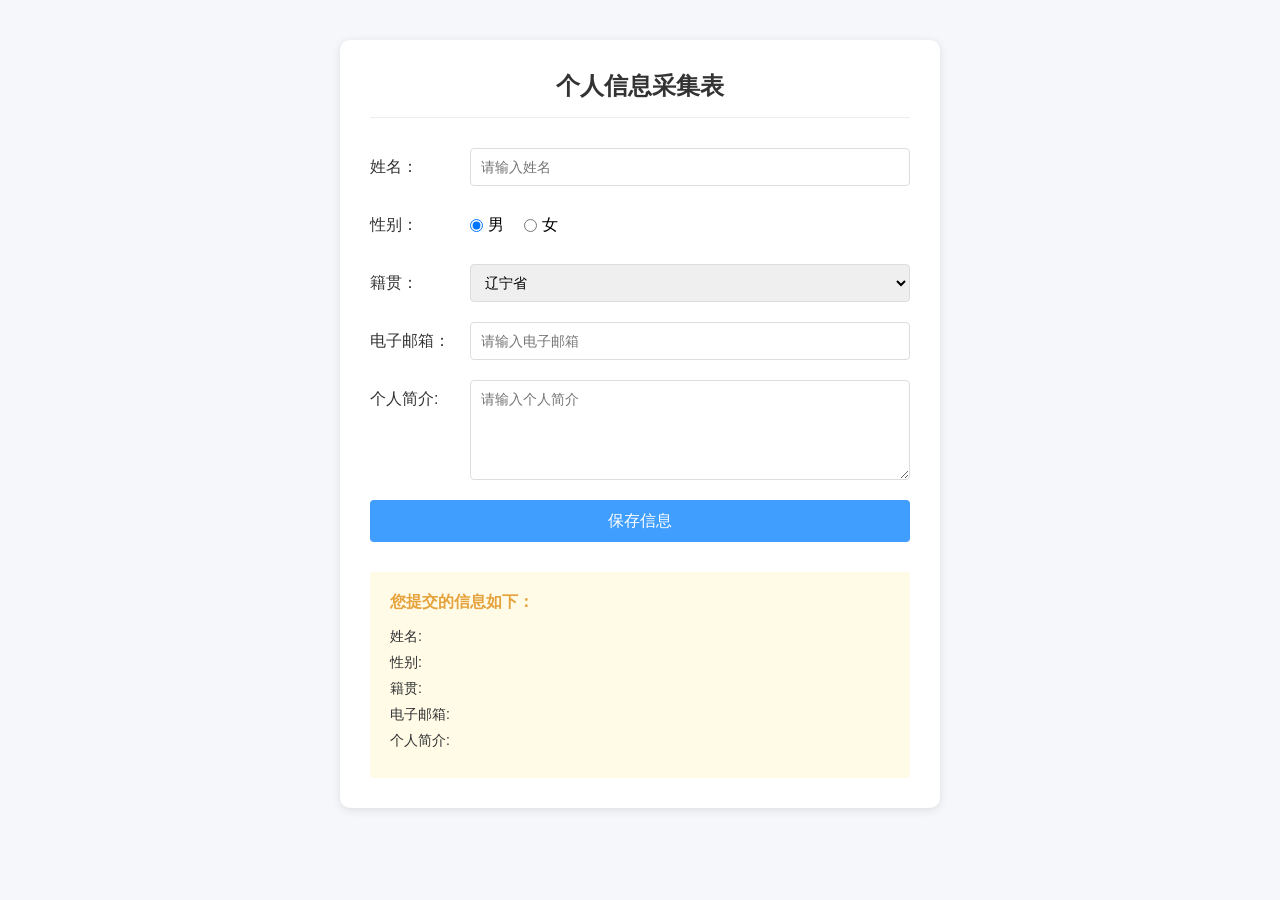
<file: index.html>
<!DOCTYPE html>
<html>
	<head>
		<meta charset="utf-8">
		<title></title>
		<link rel="stylesheet" href="css6.css">
		
	</head>
	<body>
		<div class="container">
			<h2>个人信息采集表</h2>
			<form id="infoForm">
				<div class="form-item">
					<label class="form-label">姓名：</label>
					<input type="text" class="form-input" id="name" placeholder="请输入姓名">
					<span class="error-tip" id="nameTip">姓名不能为空</span>
				</div>
				<div class="form-item">
					<label class="form-label">性别：</label>
					<div class="radio-group">
						<label class="radio-item">
							<input type="radio" name="gender" value="男" checked>男
						</label>
						<label class="radio-item">
							<input type="radio" name="gender" value="女" >女
						</label>
					</div>
				</div>
				<div class="form-item">
					<label class="form-label">籍贯：</label>
					<select class="form-input" id="hometown">
						<option value="辽宁省">辽宁省</option>
						<option value="黑龙江省">黑龙江省</option>
						<option value="吉林省">吉林省</option>
						<option value="北京市">北京市</option>
					</select>
				</div>
				<div class="form-item">
					<label class="form-label">电子邮箱：</label>
					<input type="text" class="form-input" id="email" placeholder="请输入电子邮箱">
					<span class="error-tip" id="emailTip">请输入有效的电子邮箱(必须包含@和.)</span>
				</div>
				<div class="form-item">
					<label class="form-label">个人简介:</label>
					<textarea class="form-input" id="intro" placeholder="请输入个人简介"></textarea>
				</div>
				<button type="button" class="btn" id="saveBtn">保存信息</button>
			</form>
			
			<div class="info-summary" id="summary">
				<h3>您提交的信息如下：</h3>
				<div class="info-item"><span>姓名:</span><span id="showName"></span></div>
				<div class="info-item"><span>性别:</span><span id="showGender"></span></div>
				<div class="info-item"><span>籍贯:</span><span id="showHometown"></span></div>
				<div class="info-item"><span>电子邮箱:</span><span id="showEmail"></span></div>
				<div class="info-item"><span>个人简介:</span><span id="showIntro"></span></div>
			</div>
		</div>
		
		<script>
			const saveBtn=document.getElementById('saveBtn');
			const nameInput=document.getElementById('name');
			const emailInput=document.getElementById('email');
			const introInput=document.getElementById('intro');
			const hometownSelect=document.getElementById('hometown');
			const nameTip=document.getElementById('nameTip');
			const emailTip=document.getElementById('emailTip');
			const summary=document.getElementById('summary');
			
			saveBtn.addEventListener('click',function(){
				nameTip.style.display='none';
				emailTip.style.display='none';
				let isPass=true;
				const name=nameInput.value.trim();
				if(name===""){
					nameTip.style.display='block';
					isPass=false;
				}
				const email=emailInput.value.trim();
				if(!email.includes('@')||!email.includes('.')){
					emailTip.style.display='block';
					isPass=false;
				}
				if(isPass){
					const gender=document.querySelector('input[name="gender"]:checked').value;
					const hometown=hometownSelect.value;
					const intro=introInput.value.trim()||'暂无';
					
					document.getElementById("showName").textContent=name;
					document.getElementById("showGender").textContent=gender;
					document.getElementById("showHometown").textContent=hometown;
					document.getElementById("showEmail").textContent=email;
					document.getElementById("showIntro").textContent=intro;
					summary.style.display="block";
				}
				
			})
		</script>
	</body>
</html>
</file>
<file: css6.css>
*{
	margin:0;
	padding:0;
	box-sizing:border-box;
	font-family:"Microsoft Yahei",sans-serif;
}
body{
	background-color:#f5f7fa;
	padding:40px 20px;
}
.container{
	max-width:600px;
	margin:0 auto;
	background:white;
	padding:30px;
	border-radius:10px;
	box-shadow:0 2px 10px rgba(0,0,0,0.1);
}
h2{
	text-align:center;
	color:#333;
	margin-bottom:30px;
	padding-bottom:15px;
	border-bottom:1px solid #eee;
}
.form-item{
	margin-bottom:20px;
	display:flex;
	align-items:flex-start;
	flex-wrap:wrap;
}
.form-label{
	width:100px;
	line-height:38px;
	color:#333;
	font-weight:500;
}
.form-input{
	flex:1;
	min-width:200px;
	height:38px;
	padding:0 10px;
	border:1px solid #ddd;
	border-radius:4px;
	font-size:14px;
	outline:none;
	transition:border-color 0.3s;
}
.form-input:focus{
	border-color:#409eff;
}
.radio-group{
	display:flex;
	gap:20px;
	line-height:38px;
}
.radio-item{
	display:flex;
	align-items:center;
	gap:5px;
	cursor:pointer;
}
textarea.form-input{
	height:100px;
	padding:10px;
	resize:vertical;
}
.error-tip{
	width:100%;
	margin-left:100px;
	margin-top:5px;
	color:#f56c6c;
	font-size:12px;
	display:none;
}
.btn{
	display:block;
	width:100%;
	height:42px;
	background-color:#409eff;
	color:white;
	border:none;
	border-radius:4px;
	font-size:16px;
	cursor:pointer;
	transition:background-color 0.3s;
	margin-top:10px;
}
.btn:hover{
	background-color:#66b1ff;
}
.info-summary{
	margin-top:30px;
	padding:20px;
	background-color:#fffbe6;
	border-radius:4px;
	border:qpx solid #f7e7b9;
}
.info-summary h3{
	color:#e6a23c;
	margin-bottom:15px;
	font-size:16px;
}
.info-item{
	margin-bottom:8px;
	color:#606266;
	font-size:14px;
}
.info-item span{
	color:#303133;
	font-weight:500;
}
</file>
